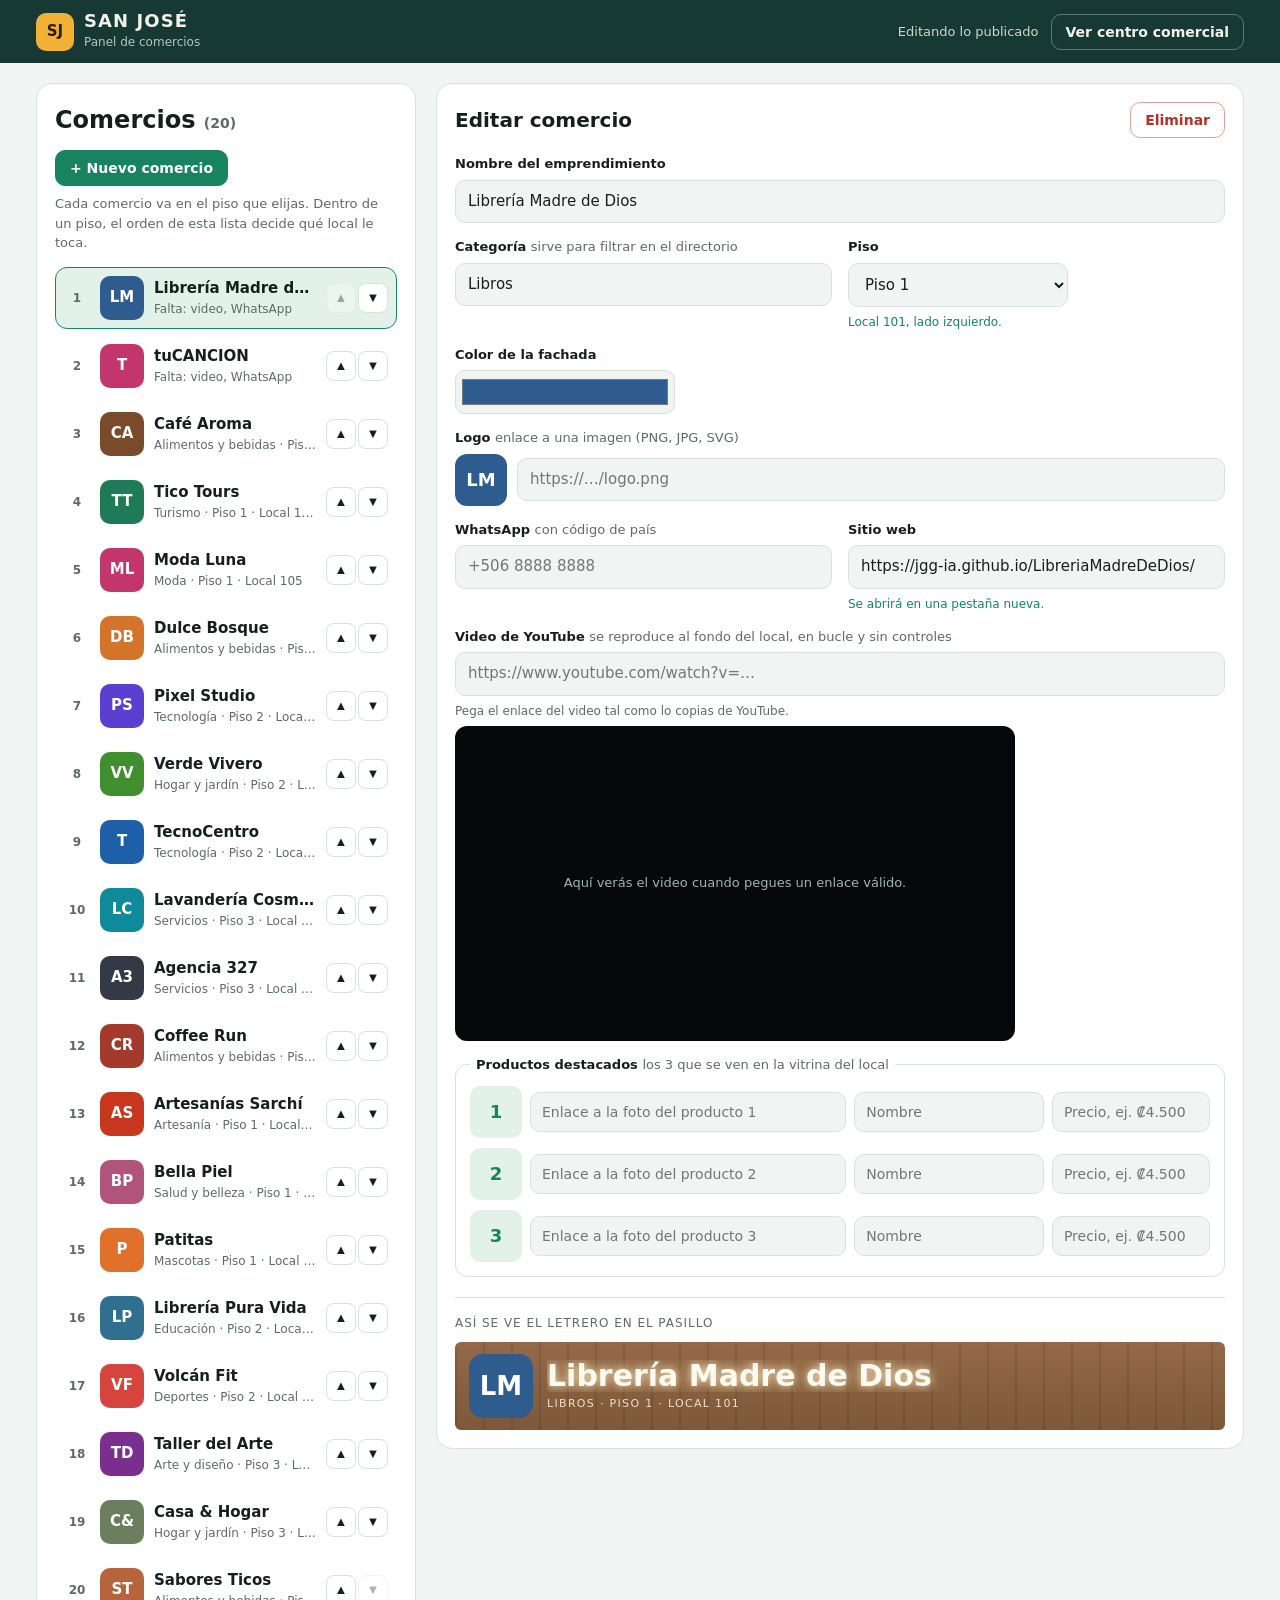
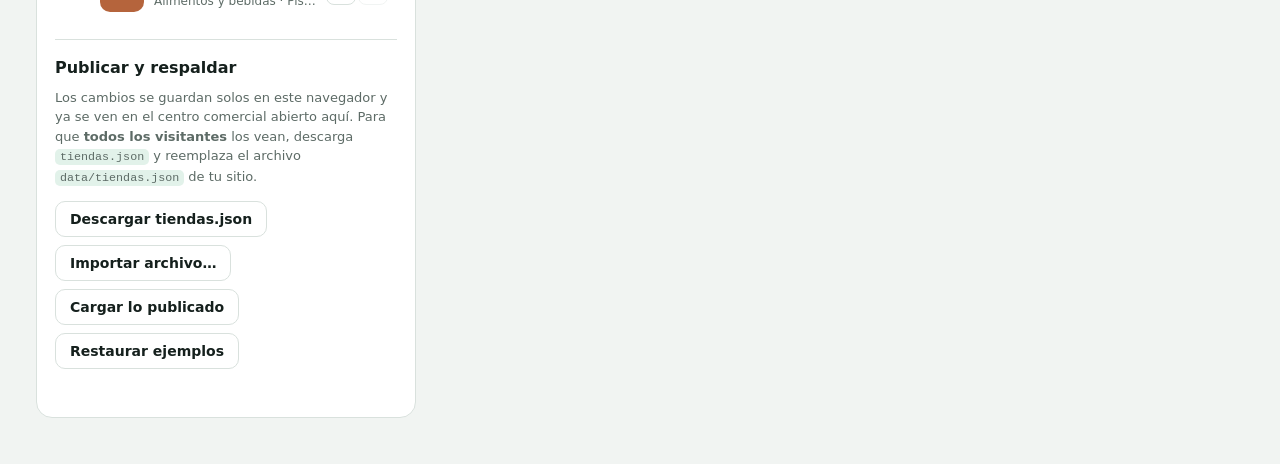
<file: admin.html>
<!doctype html>
<html lang="es">
<head>
<meta charset="utf-8">
<meta name="viewport" content="width=device-width, initial-scale=1, viewport-fit=cover">
<title>Panel de Comercios · SAN JOSÉ</title>
<link rel="preconnect" href="https://fonts.googleapis.com">
<link rel="preconnect" href="https://fonts.gstatic.com" crossorigin>
<link rel="stylesheet" href="https://fonts.googleapis.com/css2?family=Bricolage+Grotesque:opsz,wght@12..96,600;12..96,800&family=Instrument+Sans:wght@400;500;600&display=swap">
<link rel="stylesheet" href="css/admin.css">
</head>
<body>
  <header class="top">
    <div class="wrap top-inner">
      <a class="brand" href="index.html">
        <span class="mark">SJ</span>
        <span><strong>SAN JOSÉ</strong><small>Panel de comercios</small></span>
      </a>
      <div class="top-actions">
        <span id="save-state" class="save-state" role="status"></span>
        <a class="btn ghost" href="index.html" target="_blank" rel="noopener">Ver centro comercial</a>
      </div>
    </div>
  </header>

  <main class="wrap layout">
    <!-- Lista -->
    <section class="panel list-panel" aria-labelledby="h-list">
      <div class="panel-head">
        <h1 id="h-list">Comercios <span id="count" class="count"></span></h1>
        <button id="btn-new" class="btn primary" type="button">+ Nuevo comercio</button>
      </div>
      <p class="help">Cada comercio va en el piso que elijas. Dentro de un piso, el orden de esta lista decide qué local le toca.</p>
      <ol id="store-list" class="store-list"></ol>

      <div class="tools">
        <h2>Publicar y respaldar</h2>
        <p class="help">Los cambios se guardan solos en este navegador y ya se ven en el centro comercial abierto aquí. Para que <strong>todos los visitantes</strong> los vean, descarga <code>tiendas.json</code> y reemplaza el archivo <code>data/tiendas.json</code> de tu sitio.</p>
        <div class="tool-row">
          <button id="btn-export" class="btn" type="button">Descargar tiendas.json</button>
          <label class="btn" for="file-import">Importar archivo…</label>
          <input id="file-import" type="file" accept="application/json,.json" hidden>
        </div>
        <div class="tool-row">
          <button id="btn-published" class="btn ghost" type="button">Cargar lo publicado</button>
          <button id="btn-demo" class="btn ghost" type="button">Restaurar ejemplos</button>
        </div>
        <p id="tool-msg" class="tool-msg" role="status"></p>
      </div>
    </section>

    <!-- Editor -->
    <section class="panel editor" aria-labelledby="h-edit">
      <div id="empty" class="empty" hidden>
        <h2>No hay comercios todavía</h2>
        <p>Crea el primero con “Nuevo comercio”. Solo necesitas pegar los enlaces.</p>
      </div>

      <form id="form" novalidate>
        <div class="panel-head">
          <h2 id="h-edit">Editar comercio</h2>
          <div class="del" id="del-box">
            <button id="btn-del" class="btn danger" type="button">Eliminar</button>
            <span id="del-confirm" class="del-confirm" hidden>
              ¿Eliminar este comercio?
              <button id="btn-del-yes" class="btn danger" type="button">Sí, eliminar</button>
              <button id="btn-del-no" class="btn ghost" type="button">Cancelar</button>
            </span>
          </div>
        </div>

        <div class="grid">
          <div class="field span2">
            <label for="f-nombre">Nombre del emprendimiento</label>
            <input id="f-nombre" name="nombre" type="text" required placeholder="Café Aroma" autocomplete="off">
          </div>
          <div class="field">
            <label for="f-categoria">Categoría <span class="hint">sirve para filtrar en el directorio</span></label>
            <input id="f-categoria" name="categoria" type="text" list="cat-list" placeholder="Elige o escribe una" autocomplete="off">
            <datalist id="cat-list"></datalist>
          </div>
          <div class="field small">
            <label for="f-piso">Piso</label>
            <select id="f-piso" name="piso">
              <option value="1">Piso 1</option>
              <option value="2">Piso 2</option>
              <option value="3">Piso 3</option>
            </select>
            <p class="msg" id="m-piso"></p>
          </div>
          <div class="field small">
            <label for="f-color">Color de la fachada</label>
            <input id="f-color" name="color" type="color" value="#22a07a">
          </div>

          <div class="field span2">
            <label for="f-logo">Logo <span class="hint">enlace a una imagen (PNG, JPG, SVG)</span></label>
            <div class="with-preview">
              <div class="logo-prev" id="logo-prev"><span></span></div>
              <input id="f-logo" name="logo" type="url" placeholder="https://…/logo.png" autocomplete="off">
            </div>
          </div>

          <div class="field">
            <label for="f-whatsapp">WhatsApp <span class="hint">con código de país</span></label>
            <input id="f-whatsapp" name="whatsapp" type="tel" placeholder="+506 8888 8888" autocomplete="off">
            <p class="msg" id="m-whatsapp"></p>
          </div>
          <div class="field">
            <label for="f-web">Sitio web</label>
            <input id="f-web" name="web" type="url" placeholder="https://mitienda.com" autocomplete="off">
            <p class="msg" id="m-web"></p>
          </div>

          <div class="field span2">
            <label for="f-video">Video de YouTube <span class="hint">se reproduce al fondo del local, en bucle y sin controles</span></label>
            <input id="f-video" name="video" type="url" placeholder="https://www.youtube.com/watch?v=…" autocomplete="off">
            <p class="msg" id="m-video"></p>
            <div class="video-prev" id="video-prev"></div>
          </div>

          <fieldset class="field span2 products">
            <legend>Productos destacados <span class="hint">los 3 que se ven en la vitrina del local</span></legend>
            <div class="prod-row">
              <div class="prod-prev" id="pp-0"><span>1</span></div>
              <input id="p0-imagen" data-prod="0" data-key="imagen" type="url" placeholder="Enlace a la foto del producto 1" autocomplete="off" aria-label="Foto del producto 1">
              <input id="p0-nombre" data-prod="0" data-key="nombre" type="text" placeholder="Nombre" autocomplete="off" aria-label="Nombre del producto 1">
              <input id="p0-precio" data-prod="0" data-key="precio" type="text" placeholder="Precio, ej. ₡4.500" autocomplete="off" aria-label="Precio del producto 1">
            </div>
            <div class="prod-row">
              <div class="prod-prev" id="pp-1"><span>2</span></div>
              <input id="p1-imagen" data-prod="1" data-key="imagen" type="url" placeholder="Enlace a la foto del producto 2" autocomplete="off" aria-label="Foto del producto 2">
              <input id="p1-nombre" data-prod="1" data-key="nombre" type="text" placeholder="Nombre" autocomplete="off" aria-label="Nombre del producto 2">
              <input id="p1-precio" data-prod="1" data-key="precio" type="text" placeholder="Precio, ej. ₡4.500" autocomplete="off" aria-label="Precio del producto 2">
            </div>
            <div class="prod-row">
              <div class="prod-prev" id="pp-2"><span>3</span></div>
              <input id="p2-imagen" data-prod="2" data-key="imagen" type="url" placeholder="Enlace a la foto del producto 3" autocomplete="off" aria-label="Foto del producto 3">
              <input id="p2-nombre" data-prod="2" data-key="nombre" type="text" placeholder="Nombre" autocomplete="off" aria-label="Nombre del producto 3">
              <input id="p2-precio" data-prod="2" data-key="precio" type="text" placeholder="Precio, ej. ₡4.500" autocomplete="off" aria-label="Precio del producto 3">
            </div>
          </fieldset>
        </div>
      </form>

      <!-- Vista previa del letrero -->
      <div class="sign-preview" aria-label="Vista previa del letrero">
        <p class="label">Así se ve el letrero en el pasillo</p>
        <div class="sign" id="sign-prev">
          <div class="s-logo"><span></span></div>
          <div class="s-txt"><div class="s-name"></div><div class="s-meta"></div></div>
          <div class="s-wa"></div>
        </div>
      </div>
    </section>
  </main>

  <script type="module" src="js/admin.js"></script>
</body>
</html>
</file>
<file: css/admin.css>
/* Panel de comercios — herramienta de trabajo: lista a la izquierda, ficha a la derecha. */
:root {
  --bg: #f1f4f2;
  --surface: #ffffff;
  --line: #d9e1dd;
  --text: #15201d;
  --muted: #5d6b66;
  --jade: #17845f;
  --jade-soft: #e2f2ea;
  --sol: #f2b134;
  --danger: #b4322b;
  --ok: #17845f;
  --display: "Bricolage Grotesque", "Segoe UI", system-ui, sans-serif;
  --body: "Instrument Sans", "Segoe UI", system-ui, sans-serif;
}
@media (prefers-color-scheme: dark) {
  :root:not([data-theme="light"]) {
    --bg: #0e1513; --surface: #16201d; --line: #2a3733; --text: #ecf1ee; --muted: #9aaaa4;
    --jade: #3cc293; --jade-soft: #173a2e; --danger: #f07167; --ok: #3cc293; color-scheme: dark;
  }
}
:root[data-theme="dark"] {
  --bg: #0e1513; --surface: #16201d; --line: #2a3733; --text: #ecf1ee; --muted: #9aaaa4;
  --jade: #3cc293; --jade-soft: #173a2e; --danger: #f07167; --ok: #3cc293; color-scheme: dark;
}

* { box-sizing: border-box; }
body { margin: 0; background: var(--bg); color: var(--text); font: 15px/1.5 var(--body); }
.wrap {
  max-width: 1240px; margin: 0 auto;
  padding-left: max(16px, env(safe-area-inset-left, 0px)); padding-right: max(16px, env(safe-area-inset-right, 0px));
}
h1, h2 { font-family: var(--display); text-wrap: balance; margin: 0; }
h1 { font-size: 24px; font-weight: 800; }
h2 { font-size: 20px; font-weight: 800; }
code { font-size: 0.9em; background: var(--jade-soft); padding: 1px 5px; border-radius: 5px; }
:focus-visible { outline: 2px solid var(--sol); outline-offset: 2px; }

/* Barra superior */
.top { background: #163a33; color: #f3f1ea; }
.top-inner { display: flex; align-items: center; justify-content: space-between; gap: 12px; flex-wrap: wrap; padding-block: 12px; }
.brand { display: flex; align-items: center; gap: 10px; color: inherit; text-decoration: none; }
.brand .mark { display: grid; place-items: center; width: 38px; height: 38px; border-radius: 10px; background: var(--sol); color: #2a1c00; font: 800 15px/1 var(--display); }
.brand strong { display: block; font: 800 18px/1 var(--display); letter-spacing: 0.06em; }
.brand small { display: block; font-size: 12px; opacity: 0.75; margin-top: 3px; }
.top-actions { display: flex; align-items: center; gap: 12px; flex-wrap: wrap; }
.top .btn.ghost { color: #f3f1ea; border-color: rgba(255,255,255,0.3); }
.save-state { font-size: 13px; opacity: 0.85; }

/* Estructura */
.layout { display: grid; grid-template-columns: minmax(0, 380px) minmax(0, 1fr); gap: 20px; padding-block: 20px 48px; align-items: start; }
@media (max-width: 880px) { .layout { grid-template-columns: minmax(0, 1fr); } }
.panel { background: var(--surface); border: 1px solid var(--line); border-radius: 16px; padding: 18px; min-width: 0; }
.panel-head { display: flex; align-items: center; justify-content: space-between; gap: 12px; flex-wrap: wrap; }
.count { font: 600 14px/1 var(--body); color: var(--muted); }
.help { color: var(--muted); font-size: 13px; margin: 8px 0 14px; }

/* Botones */
.btn {
  display: inline-flex; align-items: center; justify-content: center; gap: 6px; cursor: pointer;
  font: 600 14px/1 var(--body); color: var(--text); text-decoration: none;
  background: var(--surface); border: 1px solid var(--line); border-radius: 10px; padding: 10px 14px;
}
.btn:hover { border-color: var(--muted); }
.btn.primary { background: var(--jade); border-color: var(--jade); color: #fff; }
.btn.ghost { background: transparent; }
.btn.danger { color: var(--danger); border-color: color-mix(in srgb, var(--danger) 45%, transparent); background: transparent; }
.btn.danger:hover { background: color-mix(in srgb, var(--danger) 10%, transparent); }

/* Lista */
.store-list { list-style: none; margin: 0; padding: 0; display: grid; gap: 6px; }
.store-list li {
  display: grid; grid-template-columns: 26px 44px minmax(0, 1fr) auto; gap: 10px; align-items: center;
  padding: 8px; border-radius: 12px; border: 1px solid transparent; cursor: pointer;
}
.store-list li:hover { background: var(--bg); }
.store-list li[aria-current="true"] { background: var(--jade-soft); border-color: var(--jade); }
.store-list .pos { font: 700 12px/1 var(--body); color: var(--muted); text-align: center; font-variant-numeric: tabular-nums; }
.store-list .thumb { width: 44px; height: 44px; border-radius: 10px; overflow: hidden; display: grid; place-items: center; color: #fff; font: 800 15px/1 var(--display); position: relative; }
.store-list .thumb img { position: absolute; inset: 0; width: 100%; height: 100%; object-fit: cover; }
.store-list .info { min-width: 0; }
.store-list .info b { display: block; white-space: nowrap; overflow: hidden; text-overflow: ellipsis; }
.store-list .info span { font-size: 12px; color: var(--muted); white-space: nowrap; overflow: hidden; text-overflow: ellipsis; display: block; }
.store-list .move { display: flex; gap: 2px; }
.store-list .move button {
  width: 30px; height: 30px; border-radius: 8px; border: 1px solid var(--line); background: var(--surface);
  color: var(--text); cursor: pointer; font-size: 13px; line-height: 1;
}
.store-list .move button:disabled { opacity: 0.35; cursor: default; }
.store-list .warn { color: var(--danger); }

.tools { border-top: 1px solid var(--line); margin-top: 18px; padding-top: 16px; }
.tools h2 { font-size: 16px; }
.tool-row { display: flex; gap: 8px; flex-wrap: wrap; margin-top: 8px; }
.tool-msg { font-size: 13px; color: var(--ok); min-height: 1.5em; margin: 10px 0 0; }

/* Formulario */
.editor form { display: grid; gap: 16px; }
.grid { display: grid; grid-template-columns: repeat(2, minmax(0, 1fr)); gap: 14px 16px; }
@media (max-width: 560px) { .grid { grid-template-columns: minmax(0, 1fr); } .span2 { grid-column: auto !important; } }
.span2 { grid-column: span 2; }
.field { display: grid; gap: 6px; min-width: 0; align-content: start; }
.field label { font-weight: 600; font-size: 13px; }
.field .hint { font-weight: 400; color: var(--muted); }
.field input {
  width: 100%; font: 15px/1.3 var(--body); color: var(--text); background: var(--bg);
  border: 1px solid var(--line); border-radius: 10px; padding: 11px 12px;
}
.field input:focus { border-color: var(--jade); outline: none; box-shadow: 0 0 0 3px var(--jade-soft); }
.field input[type="color"] { padding: 4px; height: 44px; cursor: pointer; }
.field.small { max-width: 220px; }
.msg { margin: 0; font-size: 12px; color: var(--muted); min-height: 1.2em; }
.msg.bad { color: var(--danger); }
.msg.good { color: var(--ok); }
.with-preview { display: grid; grid-template-columns: 52px minmax(0, 1fr); gap: 10px; align-items: center; }
.logo-prev { width: 52px; height: 52px; border-radius: 12px; overflow: hidden; display: grid; place-items: center; position: relative; color: #fff; font: 800 18px/1 var(--display); background: var(--jade); }
.logo-prev img { position: absolute; inset: 0; width: 100%; height: 100%; object-fit: cover; }
.video-prev { aspect-ratio: 16 / 9; width: min(100%, 560px); border-radius: 12px; overflow: hidden; background: #050708; display: grid; place-items: center; color: #9fb7b0; font-size: 13px; }
.video-prev iframe { width: 100%; height: 100%; border: 0; display: block; }

.del { display: flex; align-items: center; gap: 8px; flex-wrap: wrap; }
.del-confirm { display: inline-flex; align-items: center; gap: 8px; flex-wrap: wrap; font-size: 13px; }
.del-confirm[hidden] { display: none; }

.empty { text-align: center; padding: 48px 12px; color: var(--muted); }
.empty h2 { color: var(--text); }

/* Vista previa del letrero */
.sign-preview { margin-top: 20px; border-top: 1px solid var(--line); padding-top: 16px; }
.sign-preview .label { margin: 0 0 10px; font-size: 12px; text-transform: uppercase; letter-spacing: 0.08em; color: var(--muted); }
.sign {
  --c: #22a07a;
  display: flex; align-items: center; gap: 14px; padding: 12px 14px;
  background: repeating-linear-gradient(90deg, rgba(0,0,0,0.10) 0 2px, transparent 2px 28px), linear-gradient(180deg, #94694a, #7d5838);
  border-radius: 6px; color: #fffaf0;
  overflow: hidden;
}
.s-logo { flex: 0 0 auto; width: 64px; height: 64px; border-radius: 14px; overflow: hidden; background: var(--c); display: grid; place-items: center; position: relative; font: 800 26px/1 var(--display); color: #fff; }
.s-logo img { position: absolute; inset: 0; width: 100%; height: 100%; object-fit: cover; }
.s-txt { flex: 1 1 auto; min-width: 0; }
.s-name { text-shadow: 0 0 8px rgba(255,240,205,0.9), 0 0 22px rgba(255,214,150,0.6); font: 700 clamp(20px, 3vw, 30px)/1.05 var(--display); white-space: nowrap; overflow: hidden; text-overflow: ellipsis; }
.s-meta { font-size: 11px; text-transform: uppercase; letter-spacing: 0.12em; color: #f1dfc6; margin-top: 4px; white-space: nowrap; overflow: hidden; text-overflow: ellipsis; }
.s-wa { flex: 0 0 auto; background: #25d366; color: #06301a; border-radius: 999px; padding: 8px 12px; font: 700 13px/1 var(--body); font-variant-numeric: tabular-nums; white-space: nowrap; }
.s-wa:empty { display: none; }
@media (max-width: 480px) { .s-wa { display: none; } }

.field select {
  width: 100%; font: 15px/1.3 var(--body); color: var(--text); background: var(--bg);
  border: 1px solid var(--line); border-radius: 10px; padding: 11px 12px;
}
.products { border: 1px solid var(--line); border-radius: 12px; padding: 12px 14px 14px; margin: 0; gap: 10px; }
.products legend { font-weight: 600; font-size: 13px; padding: 0 6px; }
.prod-row { display: grid; grid-template-columns: 52px minmax(0, 2fr) minmax(0, 1.2fr) minmax(0, 1fr); gap: 8px; align-items: center; }
.prod-row input {
  width: 100%; font: 14px/1.3 var(--body); color: var(--text); background: var(--bg);
  border: 1px solid var(--line); border-radius: 10px; padding: 10px 11px; min-width: 0;
}
.prod-row input:focus { border-color: var(--jade); outline: none; box-shadow: 0 0 0 3px var(--jade-soft); }
.prod-prev { width: 52px; height: 52px; border-radius: 10px; overflow: hidden; position: relative; display: grid; place-items: center; background: var(--jade-soft); color: var(--jade); font: 800 18px/1 var(--display); }
.prod-prev img { position: absolute; inset: 0; width: 100%; height: 100%; object-fit: cover; }
@media (max-width: 640px) {
  .prod-row { grid-template-columns: 52px minmax(0, 1fr); }
  .prod-row input[data-key="imagen"] { grid-column: 2; }
  .prod-row input[data-key="nombre"], .prod-row input[data-key="precio"] { grid-column: 1 / -1; }
}
</file>
